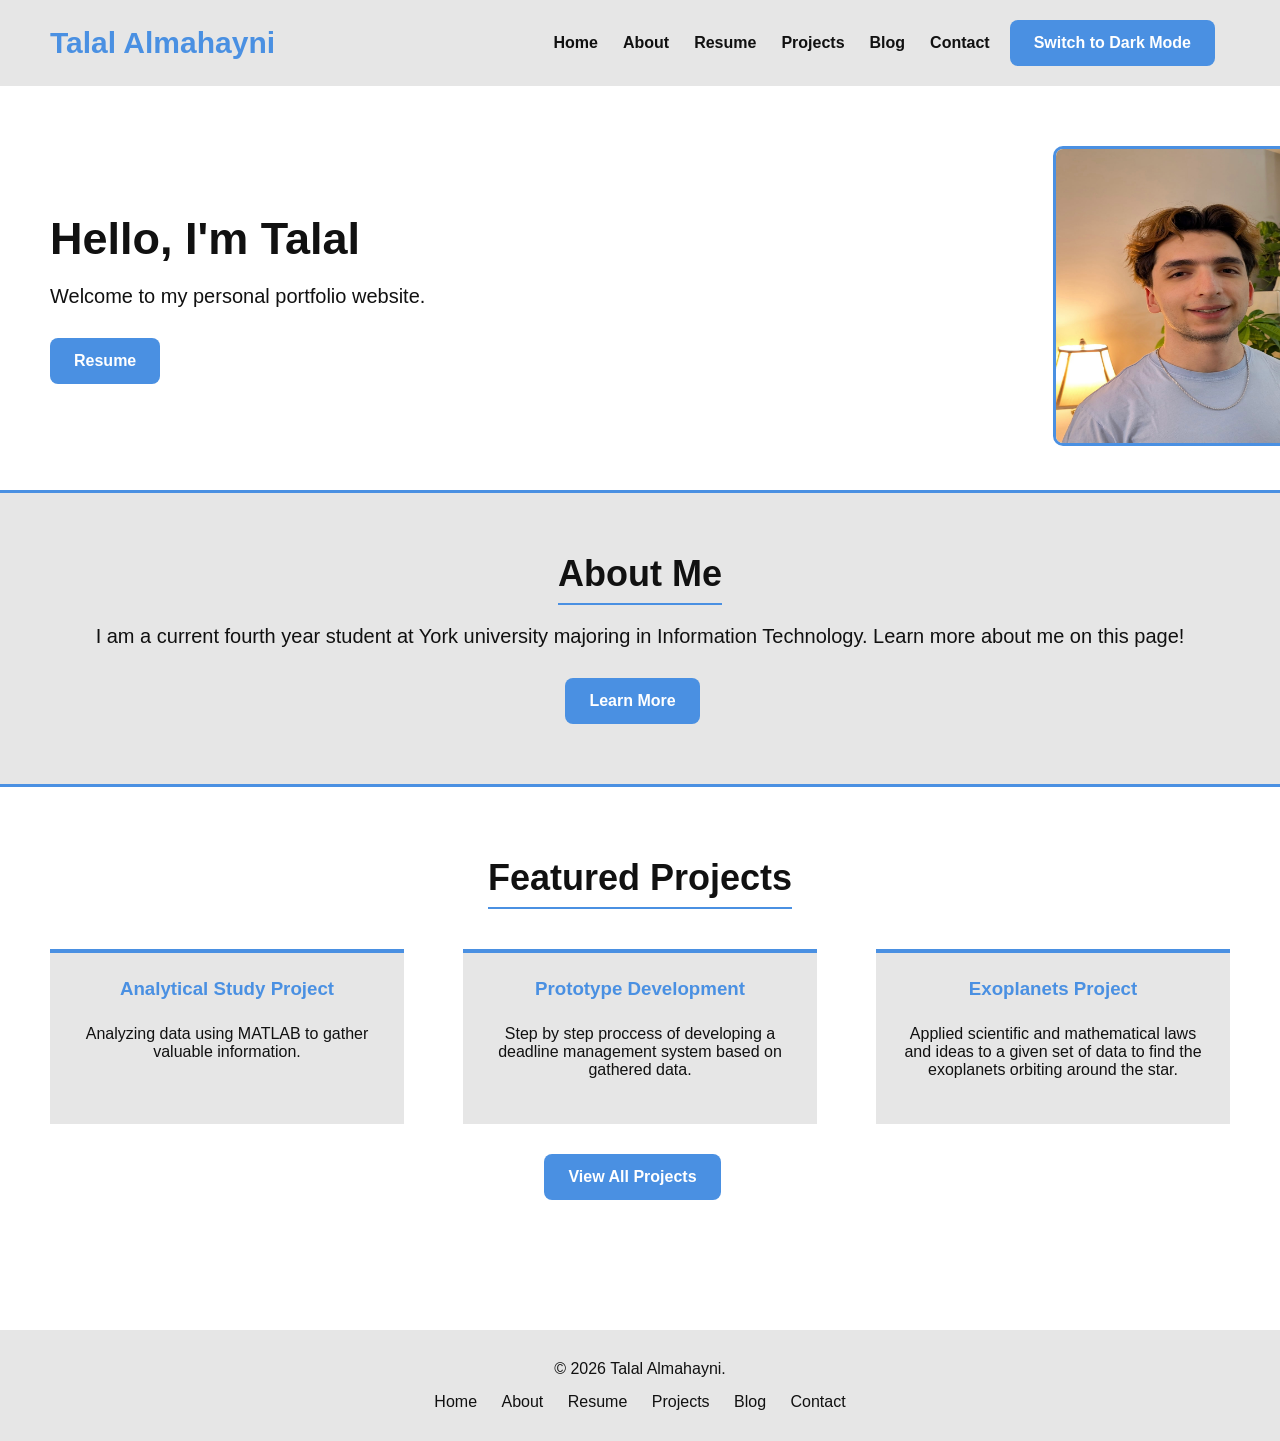
<file: index.html>
<!doctype html>
<html lang="en">
  <head>
    <meta charset="UTF-8" />
    <meta name="viewport" content="width=device-width, initial-scale=1.0" />

    <title>Talal | Portfolio</title>

    <link rel="stylesheet" href="css/style.css" />
  </head>

  <body>
    <div id="header-placeholder"></div>

    <main>
      <section class="hero">
        <div class="hero-text">
          <h2>Hello, I'm Talal</h2>

          <p>Welcome to my personal portfolio website.</p>

          <a href="resume.html" class="button">Resume</a>
        </div>

        <div class="hero-image">
          <img src="images/image.jpg" alt="Profile Picture" />
        </div>
      </section>

      <div class="section-divider"></div>

      <section class="about-preview">
        <h2>About Me</h2>

        <p>
          I am a current fourth year student at York university majoring in
          Information Technology. Learn more about me on this page!
        </p>

        <a href="about.html" class="button"> Learn More </a>
      </section>

      <div class="section-divider"></div>

      <section class="projects-preview">
        <h2>Featured Projects</h2>

        <div class="project-container">
          <div class="project-card">
            <h3>Analytical Study Project</h3>

            <p>Analyzing data using MATLAB to gather valuable information.</p>
          </div>

          <div class="project-card">
            <h3>Prototype Development</h3>

            <p>
              Step by step proccess of developing a deadline management system
              based on gathered data.
            </p>
          </div>

          <div class="project-card">
            <h3>Exoplanets Project</h3>

            <p>
              Applied scientific and mathematical laws and ideas to a given set
              of data to find the exoplanets orbiting around the star.
            </p>
          </div>
        </div>

        <a href="projects.html" class="button"> View All Projects </a>
      </section>
    </main>

    <div id="footer-placeholder"></div>

    <script src="js/theme.js"></script>
    <script src="js/components.js"></script>
  </body>
</html>
</file>
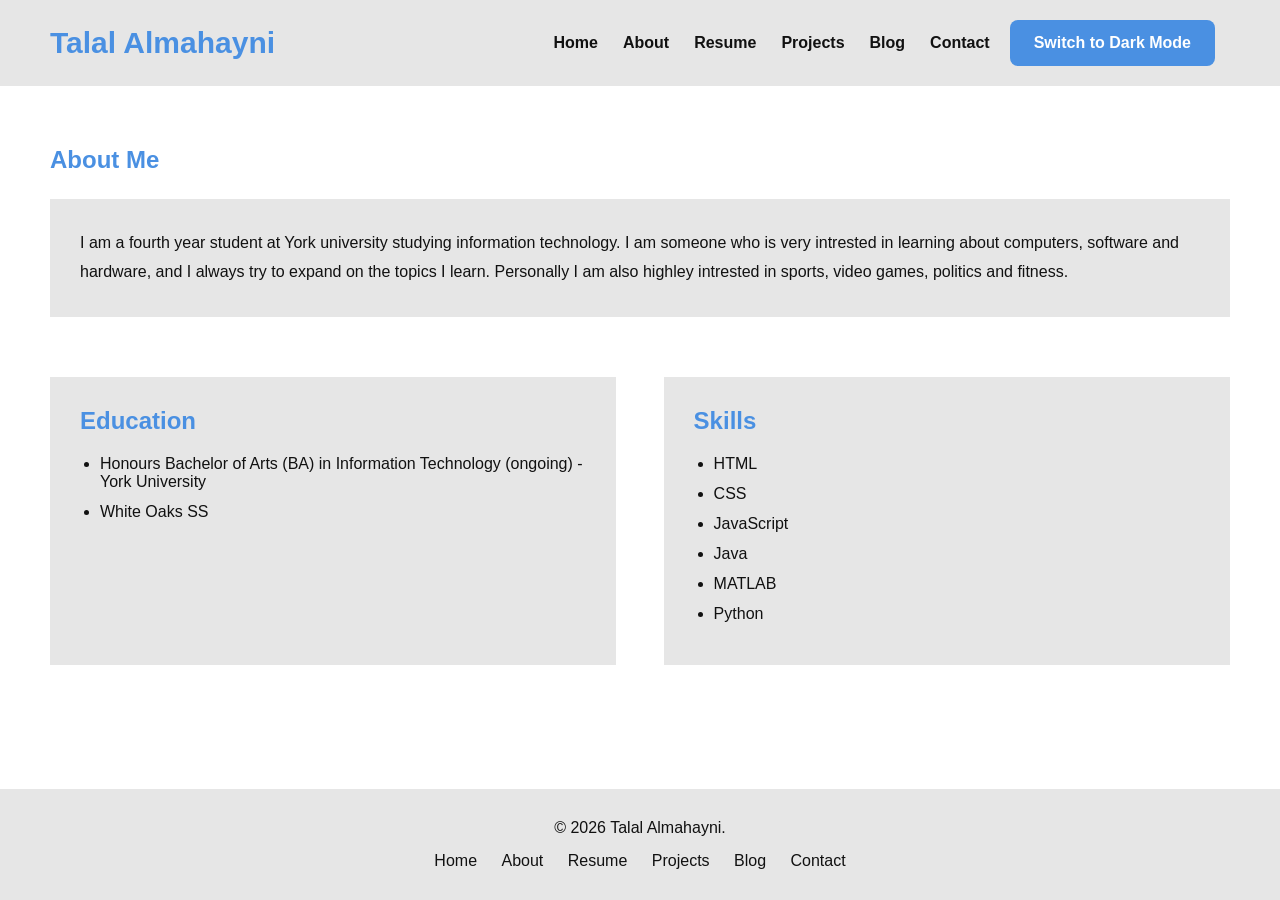
<file: about.html>
<!doctype html>
<html lang="en">
  <head>
    <meta charset="UTF-8" />
    <meta name="viewport" content="width=device-width, initial-scale=1.0" />

    <title>About | Talal's Portfolio</title>

    <link rel="stylesheet" href="css/style.css" />
  </head>

  <body>
    <div id="header-placeholder"></div>

    <main>
      <section class="about-page">
        <h2>About Me</h2>

        <p class="about-intro">
          I am a fourth year student at York university studying information
          technology. I am someone who is very intrested in learning about
          computers, software and hardware, and I always try to expand on the
          topics I learn. Personally I am also highley intrested in sports,
          video games, politics and fitness.
        </p>
      </section>

      <section class="about-info">
        <div class="info-card">
          <h2>Education</h2>

          <ul>
            <li>
              Honours Bachelor of Arts (BA) in Information Technology (ongoing)
              - York University
            </li>

            <li>White Oaks SS</li>
          </ul>
        </div>

        <div class="info-card">
          <h2>Skills</h2>

          <ul>
            <li>HTML</li>

            <li>CSS</li>

            <li>JavaScript</li>

            <li>Java</li>

            <li>MATLAB</li>

            <li>Python</li>
          </ul>
        </div>
      </section>
    </main>

    <div id="footer-placeholder"></div>

    <script src="js/theme.js"></script>
    <script src="js/components.js"></script>
  </body>
</html>
</file>
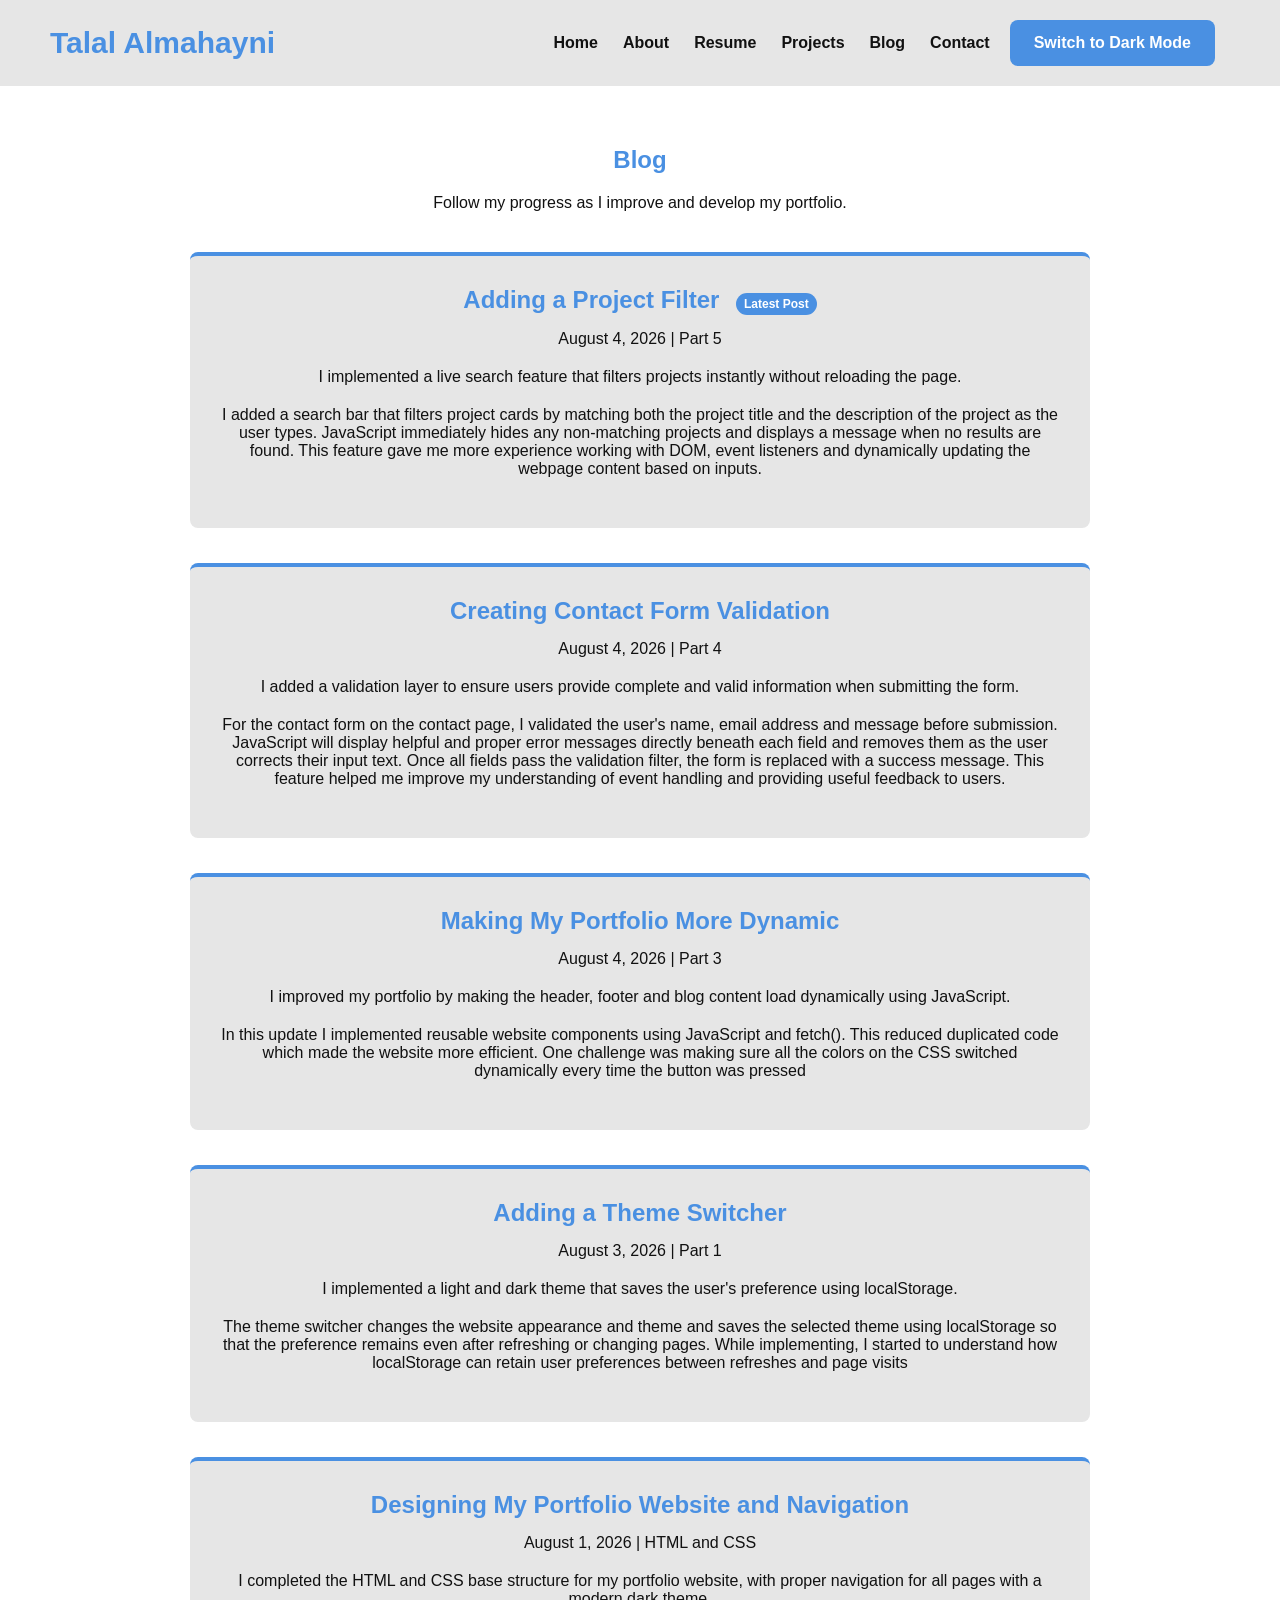
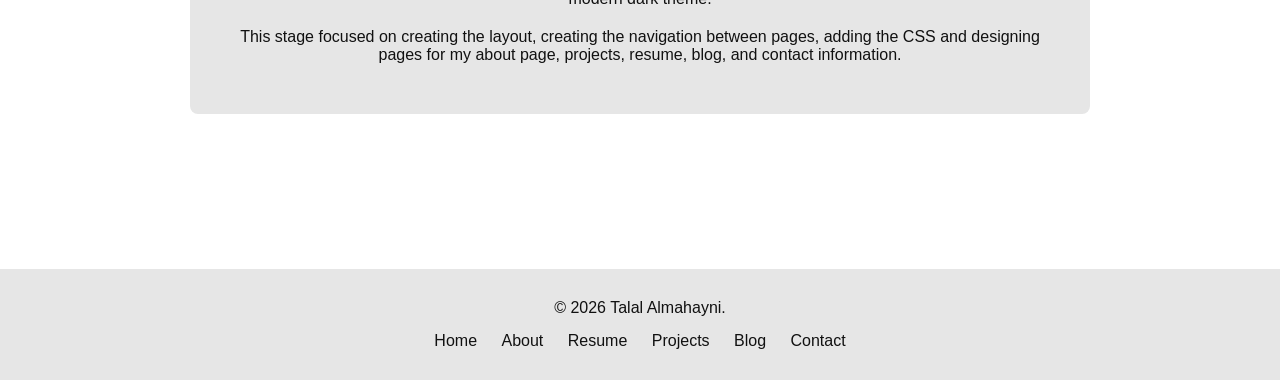
<file: blog.html>
<!doctype html>
<html lang="en">
  <head>
    <meta charset="UTF-8" />
    <meta name="viewport" content="width=device-width, initial-scale=1.0" />

    <title>Blog | Talal's Portfolio</title>

    <link rel="stylesheet" href="css/style.css" />
  </head>

  <body>
    <div id="header-placeholder"></div>

    <main>
      <section class="blog-page">
        <h2>Blog</h2>

        <p>Follow my progress as I improve and develop my portfolio.</p>

        <div id="blog-list" class="blog-container"></div>
      </section>
    </main>

    <div id="footer-placeholder"></div>

    <script src="js/theme.js"></script>
    <script src="js/components.js"></script>
    <script src="js/blog.js"></script>
  </body>
</html>
</file>
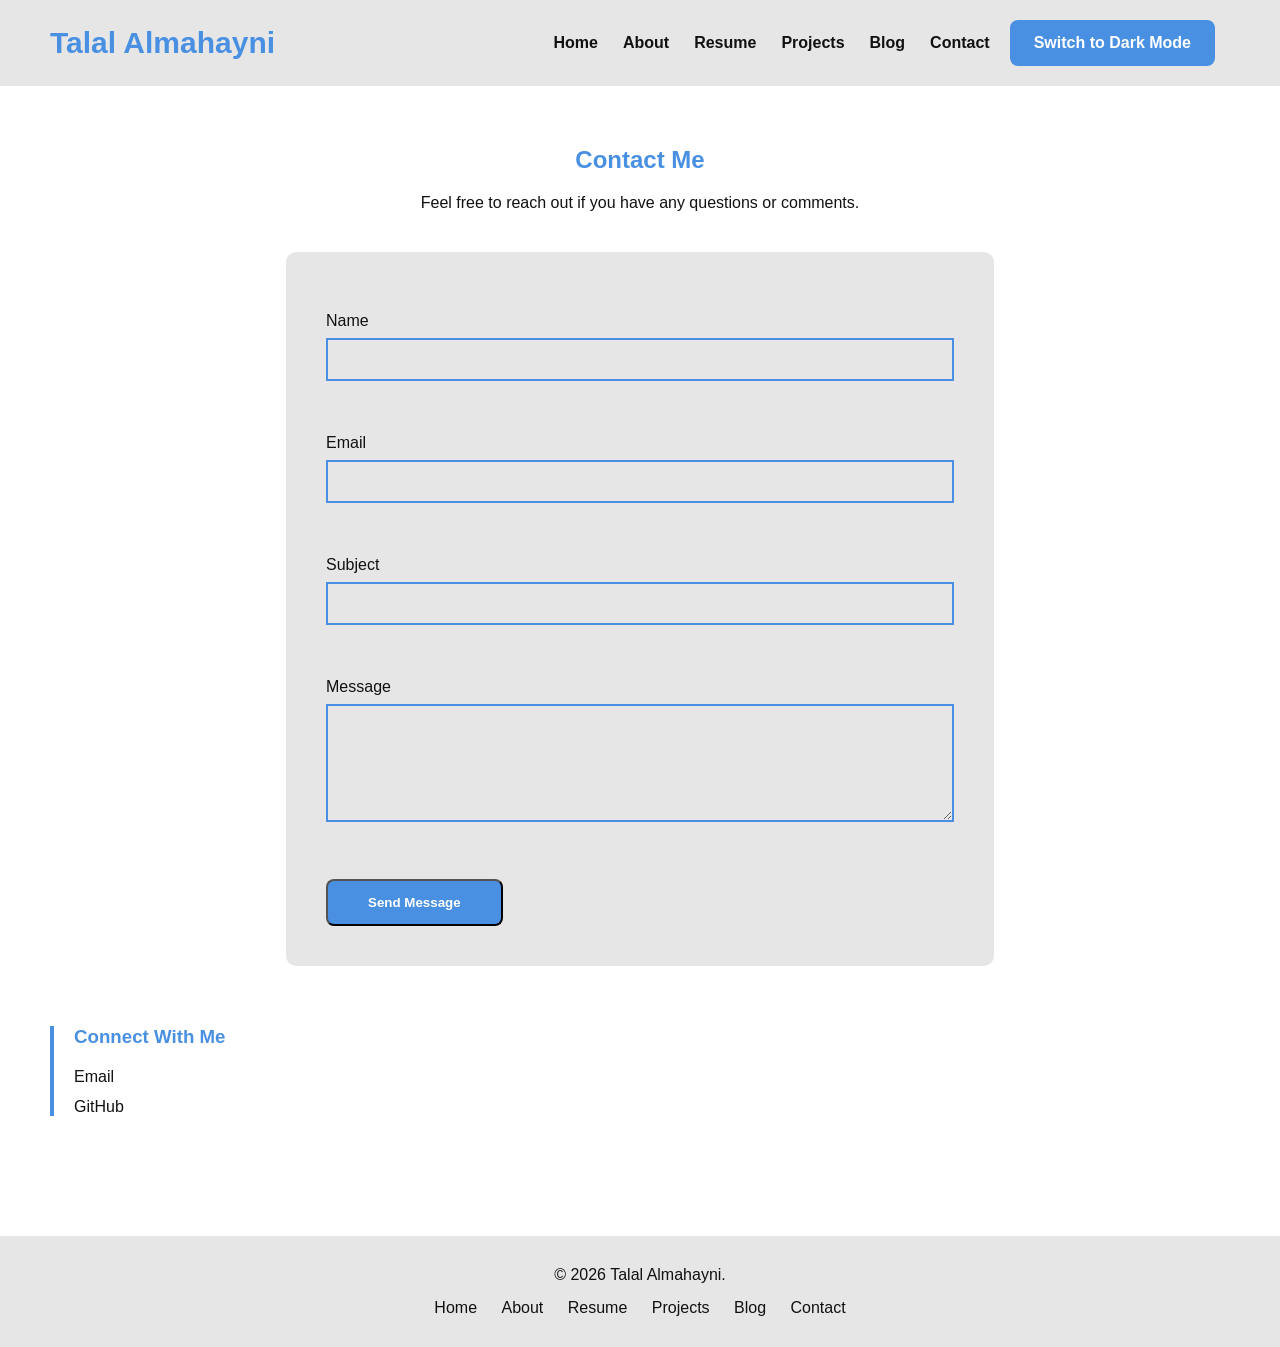
<file: contact.html>
<!doctype html>
<html lang="en">
  <head>
    <meta charset="UTF-8" />
    <meta name="viewport" content="width=device-width, initial-scale=1.0" />

    <title>Contact | Talal's Portfolio</title>

    <link rel="stylesheet" href="css/style.css" />
  </head>

  <body>
    <div id="header-placeholder"></div>

    <main>
      <section class="contact-page">
        <h2>Contact Me</h2>

        <p>Feel free to reach out if you have any questions or comments.</p>

        <form id="contact-form" class="contact-form">
          <label for="name">Name</label>

          <input type="text" id="name" name="name" />

          <span class="error-msg"></span>

          <label for="email">Email</label>

          <input type="email" id="email" name="email" />

          <span class="error-msg"></span>

          <label for="subject">Subject</label>

          <input type="text" id="subject" name="subject" />

          <span class="error-msg"></span>

          <label for="message">Message</label>

          <textarea id="message" name="message" rows="6"></textarea>

          <span class="error-msg"></span>

          <button type="submit" class="button">Send Message</button>
        </form>

        <p id="success-message"></p>

        <div class="social-links">
          <h3>Connect With Me</h3>

          <a href="mailto:talal.m2005@gmail.com">Email</a>

          <a href="https://github.com/TalalAlmahayni">GitHub</a>
        </div>
      </section>
    </main>

    <div id="footer-placeholder"></div>

    <script src="js/theme.js"></script>
    <script src="js/components.js"></script>
    <script src="js/validate.js"></script>
  </body>
</html>
</file>
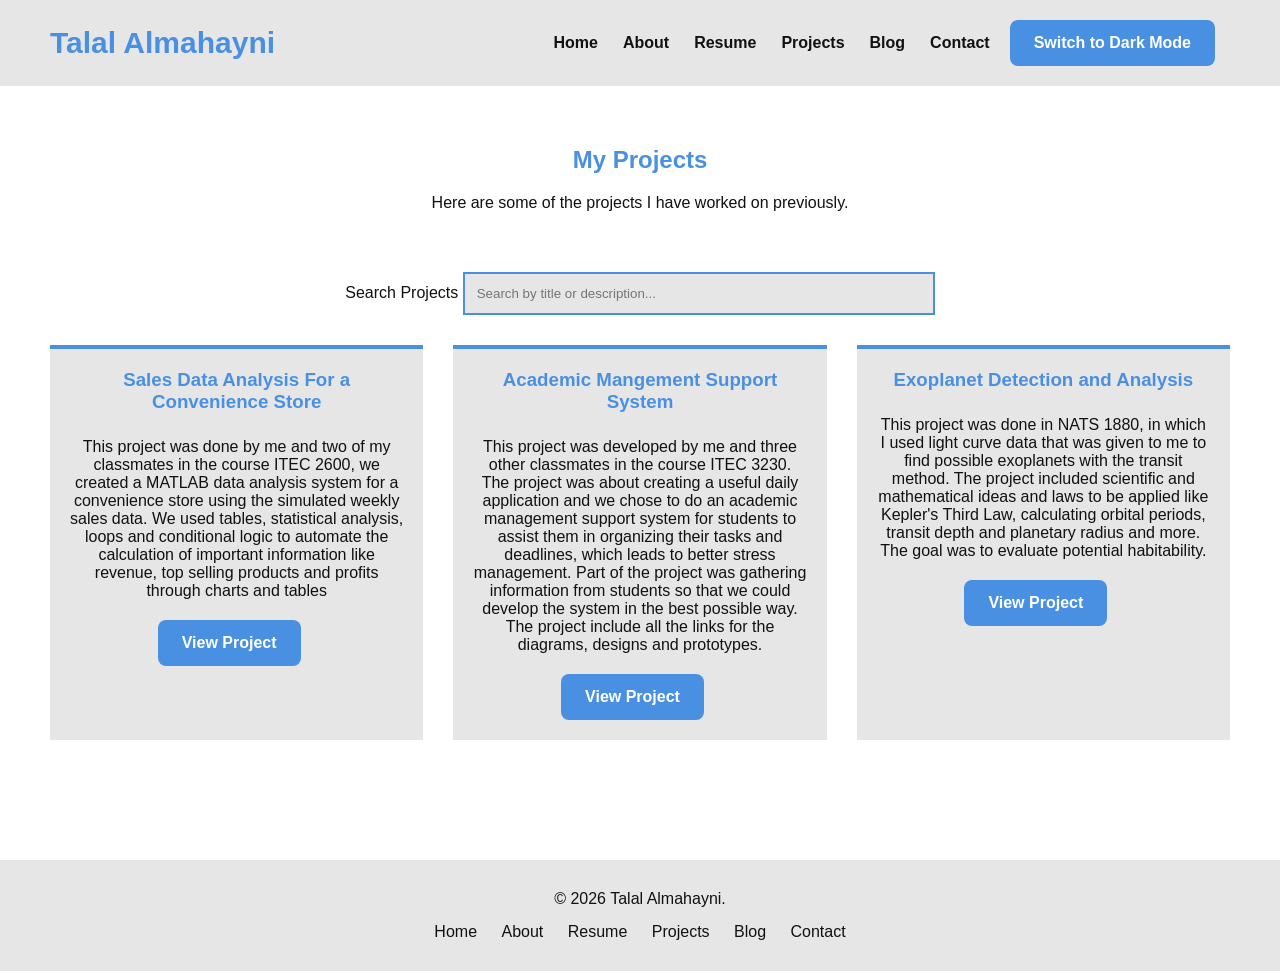
<file: projects.html>
<!doctype html>
<html lang="en">
  <head>
    <meta charset="UTF-8" />
    <meta name="viewport" content="width=device-width, initial-scale=1.0" />

    <title>Projects | Talal's Portfolio</title>

    <link rel="stylesheet" href="css/style.css" />
  </head>

  <body>
    <div id="header-placeholder"></div>

    <main>
      <section class="projects-page">
        <h2>My Projects</h2>

        <p>Here are some of the projects I have worked on previously.</p>

        <label for="filter-input">Search Projects</label>

        <input
          type="text"
          id="filter-input"
          placeholder="Search by title or description..."
        />

        <p id="no-results" style="display: none">No projects found.</p>

        <div class="projects-grid">
          <div class="project-card">
            <h3 class="card-title">
              Sales Data Analysis For a Convenience Store
            </h3>

            <p class="card-description">
              This project was done by me and two of my classmates in the course
              ITEC 2600, we created a MATLAB data analysis system for a
              convenience store using the simulated weekly sales data. We used
              tables, statistical analysis, loops and conditional logic to
              automate the calculation of important information like revenue,
              top selling products and profits through charts and tables
            </p>

            <a href="assets/Project1.pdf" class="button">View Project</a>
          </div>

          <div class="project-card">
            <h3 class="card-title">Academic Mangement Support System</h3>

            <p class="card-description">
              This project was developed by me and three other classmates in the
              course ITEC 3230. The project was about creating a useful daily
              application and we chose to do an academic management support
              system for students to assist them in organizing their tasks and
              deadlines, which leads to better stress management. Part of the
              project was gathering information from students so that we could
              develop the system in the best possible way. The project include
              all the links for the diagrams, designs and prototypes.
            </p>

            <a href="assets/Project2.pdf" class="button">View Project</a>
          </div>

          <div class="project-card">
            <h3 class="card-title">Exoplanet Detection and Analysis</h3>

            <p class="card-description">
              This project was done in NATS 1880, in which I used light curve
              data that was given to me to find possible exoplanets with the
              transit method. The project included scientific and mathematical
              ideas and laws to be applied like Kepler's Third Law, calculating
              orbital periods, transit depth and planetary radius and more. The
              goal was to evaluate potential habitability.
            </p>

            <a href="assets/Project3.pdf" class="button">View Project</a>
          </div>
        </div>
      </section>
    </main>

    <div id="footer-placeholder"></div>

    <script src="js/theme.js"></script>
    <script src="js/components.js"></script>
    <script src="js/filter.js"></script>
  </body>
</html>
</file>
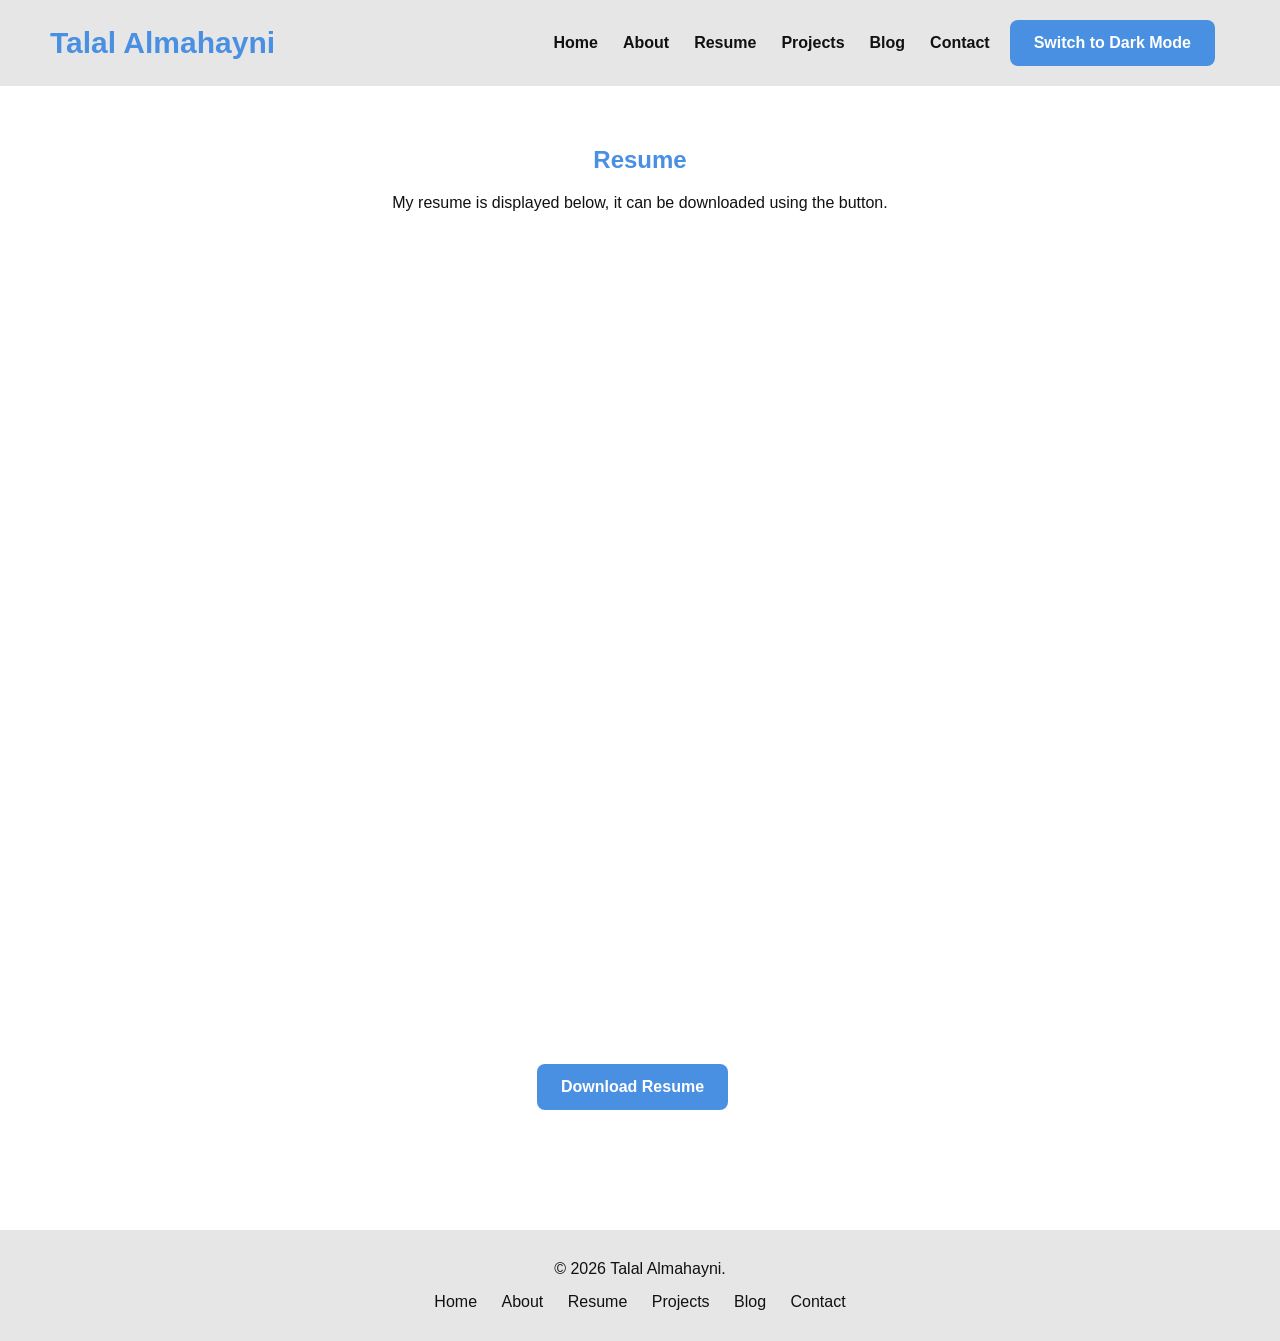
<file: resume.html>
<!doctype html>
<html lang="en">
  <head>
    <meta charset="UTF-8" />
    <meta name="viewport" content="width=device-width, initial-scale=1.0" />

    <title>Resume | Talal's Portfolio</title>

    <link rel="stylesheet" href="css/style.css" />
  </head>

  <body>
    <div id="header-placeholder"></div>

    <main>
      <section class="resume-page">
        <h2>Resume</h2>

        <p>
          My resume is displayed below, it can be downloaded using the button.
        </p>

        <iframe src="assets/Resume.pdf" width="100%" height="700"> </iframe>

        <br /><br />

        <a href="assets/Resume.pdf" class="button" download>
          Download Resume
        </a>
      </section>
    </main>

    <div id="footer-placeholder"></div>

    <script src="js/theme.js"></script>
    <script src="js/components.js"></script>
  </body>
</html>
</file>
<file: css/style.css>
/* Universal Styles */

* {
  margin: 0;
  padding: 0;
  box-sizing: border-box;
}

body {
  font-family: "Segoe UI", Tahoma, Geneva, Verdana, sans-serif;
  background-color: var(--bg);
  color: var(--text);
  display: flex;
  flex-direction: column;
  min-height: 100vh;
}

/* Theme Variables */

:root {
  --bg: #121219;
  --text: white;
  --surface: #1e1e1e;
  --accent: #4a90e2;
}

[data-theme="light"] {
  --bg: white;
  --text: #111111;
  --surface: #e6e6e6;
  --accent: #4a90e2;
}

/* Layout */

main {
  flex: 1;
}

.section-divider {
  width: 100%;
  height: 3px;
  background-color: var(--accent);
  margin: 0 auto;
}

/* All Navigation */

.navbar {
  display: flex;
  justify-content: space-between;
  align-items: center;
  background-color: var(--surface);
  padding: 20px 50px;
}

.nav-r {
  display: flex;
  align-items: center;
  gap: 20px;
}

.logo {
  color: var(--accent);
  font-size: 30px;
}

.nav-links {
  list-style-type: none;
  display: flex;
}

.nav-links li {
  margin-left: 25px;
}

.nav-links a {
  color: var(--text);
  text-decoration: none;
  font-weight: bold;
}

.nav-links a:hover {
  color: var(--accent);
}

/* The Home Page */

.hero {
  display: flex;
  justify-content: space-between;
  align-items: center;
  padding: 60px 50px 40px 50px;
}

.hero-text {
  width: 50%;
}

.hero-text h2 {
  font-size: 45px;
  margin-bottom: 20px;
}

.hero-text p {
  font-size: 20px;
  margin-bottom: 30px;
}

.hero-image {
  width: 15%;
  text-align: center;
}

.hero-image img {
  border: 3px solid var(--accent);
  width: 300px;
  height: 300px;
  border-radius: 10px;
}

.about-preview {
  background-color: var(--surface);
  padding: 60px 50px;
  text-align: center;
}

.about-preview h2 {
  font-size: 36px;
  margin-bottom: 20px;
  display: inline-block;
  border-bottom: 2px solid var(--accent);
  padding-bottom: 8px;
}

.about-preview p {
  font-size: 20px;
  margin-bottom: 30px;
}

.projects-preview {
  padding: 70px 50px;
  text-align: center;
}

.projects-preview h2 {
  font-size: 36px;
  margin-bottom: 40px;
  display: inline-block;
  border-bottom: 2px solid var(--accent);
  padding-bottom: 8px;
}

.project-container {
  display: flex;
  justify-content: space-between;
  margin-bottom: 30px;
}

/* The About Page */

.about-page {
  padding: 60px 50px 30px 50px;
}

.about-page h2 {
  color: var(--accent);
  margin-bottom: 25px;
}

.about-page p {
  margin-top: 15px;
}

.about-intro {
  background-color: var(--surface);
  padding: 30px;
  line-height: 1.8;
}

.about-info {
  display: flex;
  justify-content: space-between;
  padding: 30px 50px 60px 50px;
}

/* The Resume Page */

.resume-page {
  padding: 60px 50px;
  text-align: center;
}

.resume-page h2 {
  color: var(--accent);
  margin-bottom: 20px;
}

.resume-page p {
  margin-bottom: 30px;
}

.resume-page iframe {
  width: 80%;
  height: 800px;
  border: none;
  background-color: white;
}

/* The Projects Page */

.projects-page {
  padding: 60px 50px;
  text-align: center;
}

.projects-page h2 {
  color: var(--accent);
  margin-bottom: 20px;
}

.projects-page p {
  margin-bottom: 40px;
}

.projects-grid {
  display: flex;
  justify-content: space-between;
  gap: 30px;
}

.projects-grid .project-card {
  background-color: var(--surface);
  width: 32%;
  padding: 20px;
}

#filter-input {
  width: 40%;
  padding: 12px;
  margin: 20px 0 30px;
  background-color: var(--surface);
  color: var(--text);
  border: 2px solid var(--accent);
}

#no-results {
  margin-top: 30px;
  color: var(--accent);
  font-weight: bold;
}

/* The Blog Page */

.blog-page {
  padding: 60px 50px;
  text-align: center;
}

.blog-page h2 {
  color: var(--accent);
  margin-bottom: 20px;
}

.blog-page p {
  margin-bottom: 40px;
}

.blog-container {
  max-width: 900px;
  margin: 0 auto;
}

.post-card {
  background-color: var(--surface);
  padding: 30px;
  margin-bottom: 35px;
  border-top: 4px solid var(--accent);
  border-radius: 8px;
}

.post-card h2 {
  color: var(--accent);
  margin-bottom: 15px;
}

.post-meta {
  margin-bottom: 20px;
}

.post-card p {
  margin-bottom: 20px;
}

.latest-badge {
  display: inline-block;
  background-color: var(--accent);
  color: white;
  font-size: 12px;
  padding: 4px 8px;
  border-radius: 15px;
  margin-left: 10px;
}

/* Contact Page */

.contact-page {
  padding: 60px 50px;
  text-align: center;
}

.contact-page h2 {
  color: var(--accent);
  margin-bottom: 20px;
}

.contact-page p {
  margin-bottom: 40px;
}

.contact-form {
  width: 60%;
  margin: 0 auto;
  text-align: left;
  background-color: var(--surface);
  padding: 40px;
  border-radius: 10px;
}

.contact-form label {
  display: block;
  margin-bottom: 8px;
  margin-top: 20px;
}

.contact-form input,
.contact-form textarea {
  width: 100%;
  padding: 12px;
  margin-bottom: 10px;
  background-color: var(--surface);
  color: var(--text);
  border: 2px solid var(--accent);
}

.error-msg {
  display: block;
  color: red;
  font-size: 14px;
  min-height: 18px;
  margin-top: 5px;
}

#success-message {
  color: var(--accent);
  font-size: 22px;
  font-weight: bold;
  margin-top: 30px;
}

.contact-form button {
  margin-top: 20px;
  padding: 14px 40px;
}

.social-links {
  margin-top: 60px;
  border-left: 4px solid var(--accent);
  padding-left: 20px;
  text-align: left;
}

.social-links h3 {
  color: var(--accent);
  margin-bottom: 20px;
}

.social-links a {
  display: block;
  color: var(--text);
  text-decoration: none;
  margin-top: 12px;
}

.social-links a:hover {
  color: var(--accent);
}

/* Reusable And Shared Components */

.button {
  display: inline-block;
  background-color: var(--accent);
  color: white;
  text-decoration: none;
  padding: 14px 24px;
  margin-right: 15px;
  font-weight: bold;
  border-radius: 8px;
}

.button:hover {
  background-color: #357abd;
}

.project-card {
  background-color: var(--surface);
  width: 30%;
  padding: 25px;
  border-top: 4px solid var(--accent);
}

.project-card h3 {
  color: var(--accent);
  margin-bottom: 25px;
}

.project-card p {
  margin-bottom: 20px;
}

.info-card {
  background-color: var(--surface);
  width: 48%;
  padding: 30px;
}

.info-card h2 {
  color: var(--accent);
  margin-bottom: 20px;
}

.info-card ul {
  margin-left: 20px;
}

.info-card li {
  margin-bottom: 12px;
}

/* The Footer */

.footer {
  background-color: var(--surface);
  text-align: center;
  padding: 30px;
  margin-top: 60px;
}

.footer p {
  margin-bottom: 15px;
}

.footer-links a {
  color: var(--text);
  text-decoration: none;
  margin: 0px 10px;
}

.footer-links a:hover {
  color: var(--accent);
}
</file>
